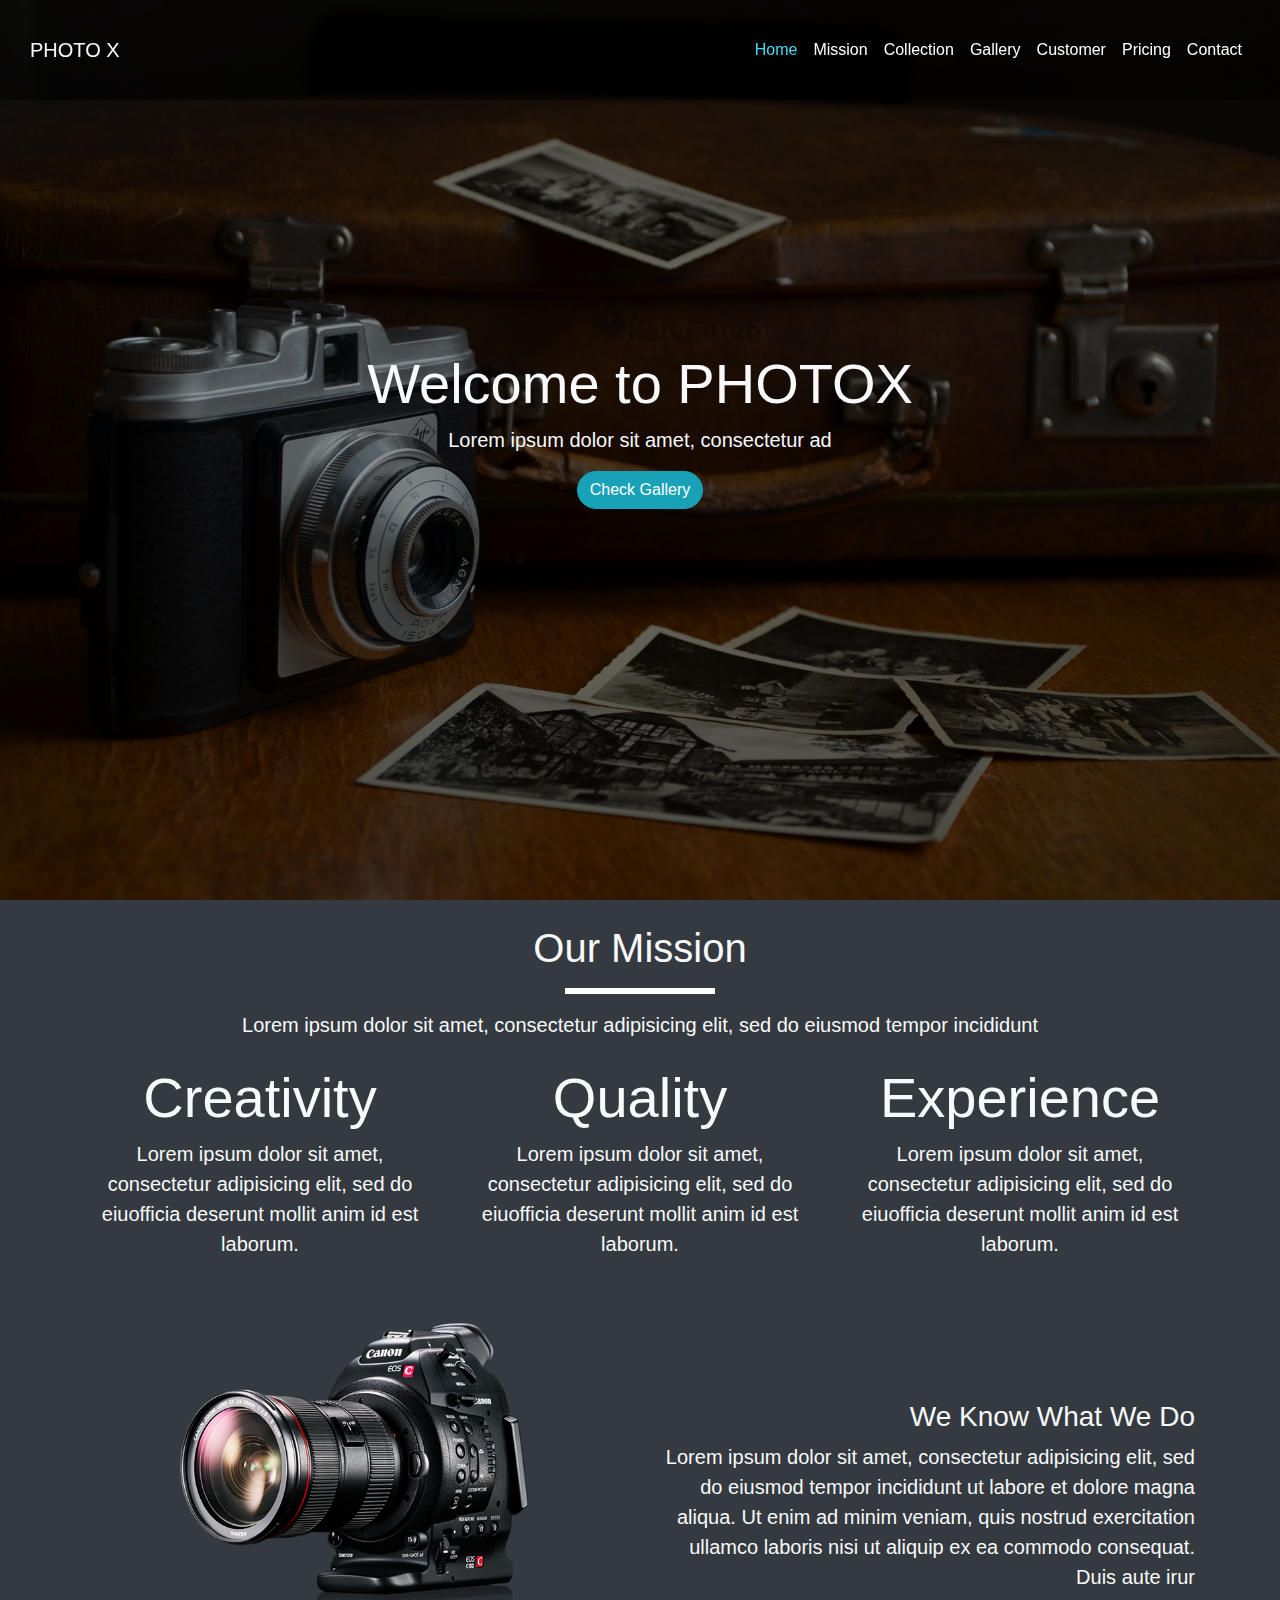
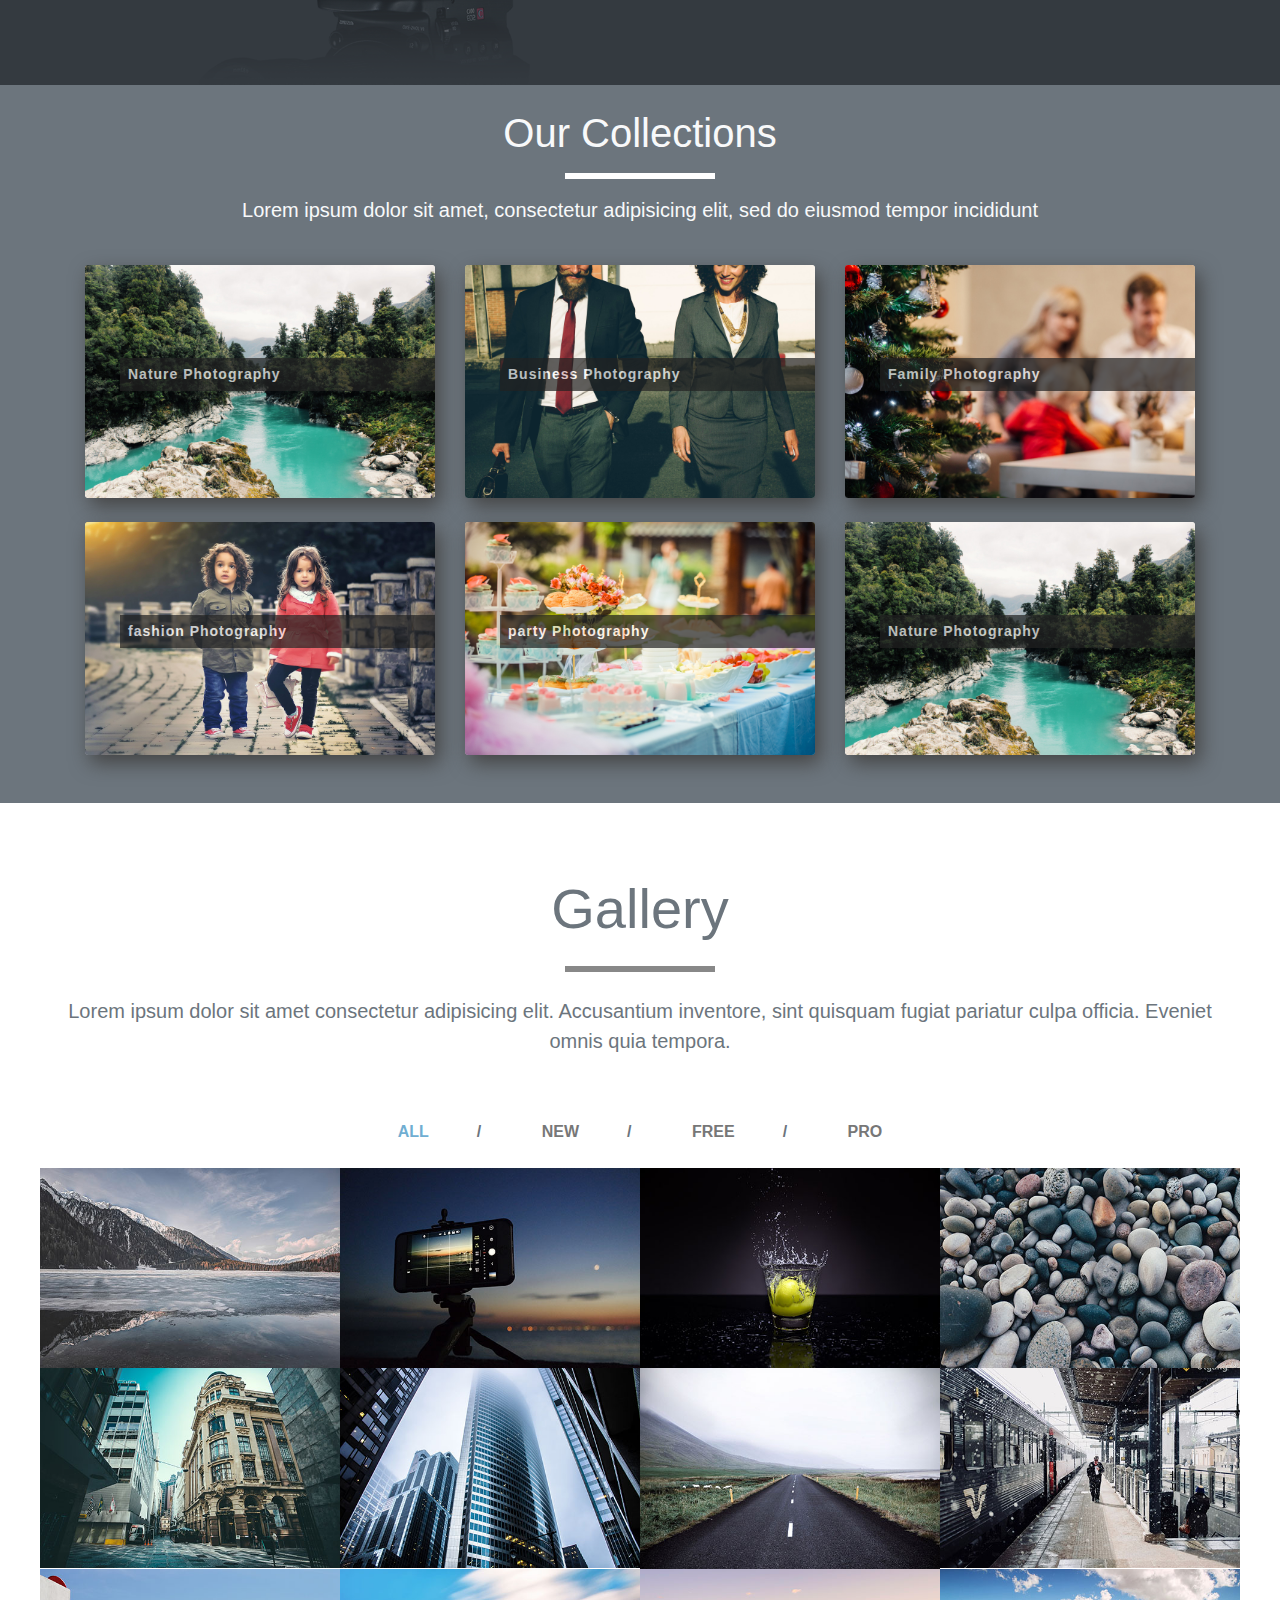
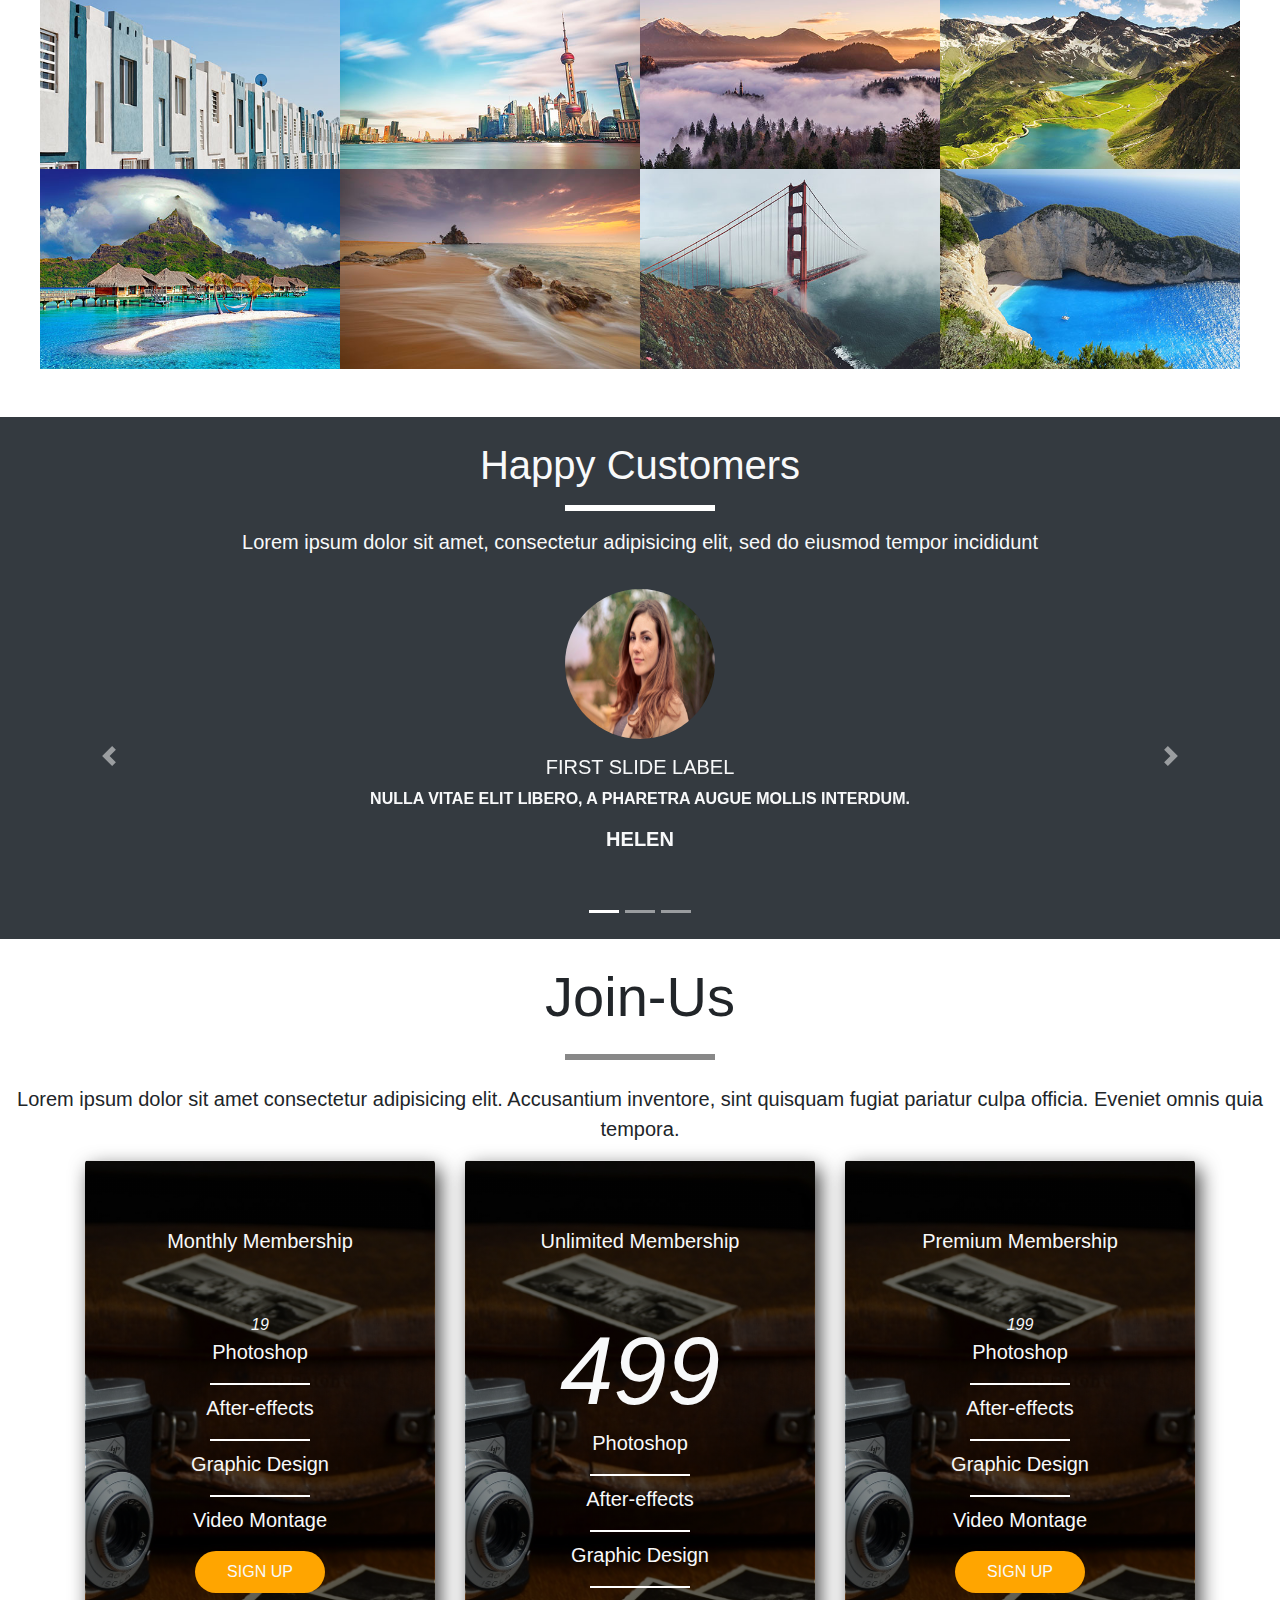
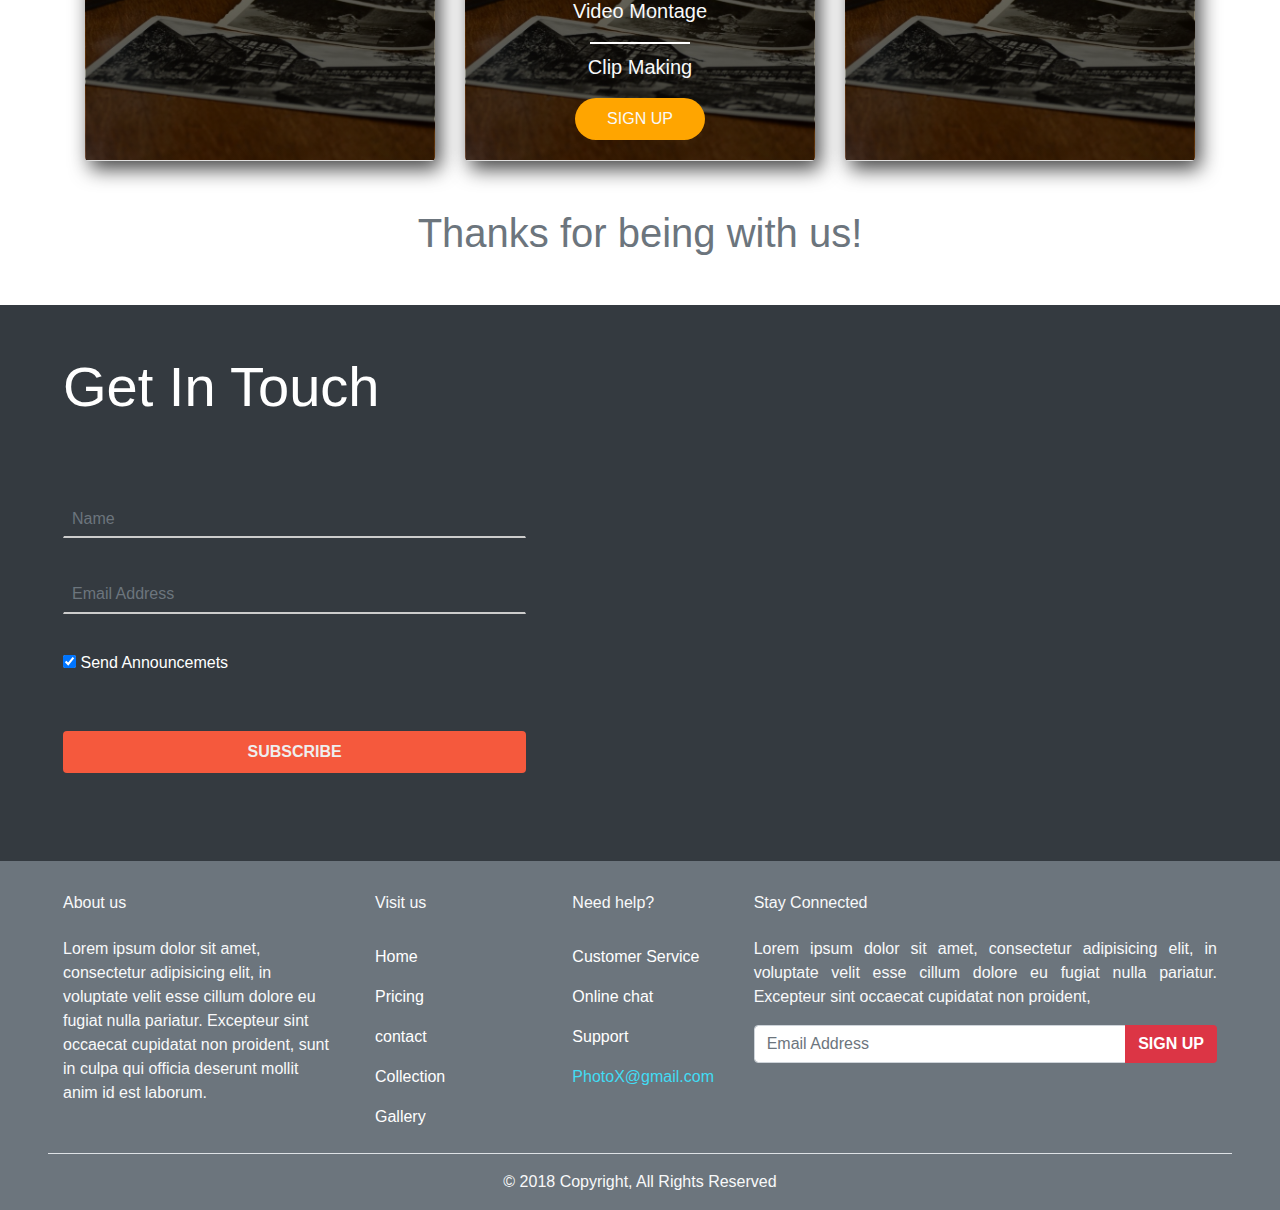
<file: index.html>
<html lang="en">
  <head>
    <!-- Required meta tags -->
    <meta charset="utf-8">
    <meta name="viewport" content="width=device-width, initial-scale=1, shrink-to-fit=no">
<link rel="title icon" type="image/png" href="images/title-img.png">

    <!-- Bootstrap CSS -->
    <link rel="stylesheet" href="https://stackpath.bootstrapcdn.com/bootstrap/4.3.1/css/bootstrap.min.css" integrity="sha384-ggOyR0iXCbMQv3Xipma34MD+dH/1fQ784/j6cY/iJTQUOhcWr7x9JvoRxT2MZw1T" crossorigin="anonymous">
<link rel="stylesheet" href="https://use.fontawesome.com/releases/v5.7.2/css/all.css" integrity="sha384-fnmOCqbTlWIlj8LyTjo7mOUStjsKC4pOpQbqyi7RrhN7udi9RwhKkMHpvLbHG9Sr" crossorigin="anonymous">
<link rel="stylesheet" href="photox.css">
    <title>photox</title>
  </head>
  <body>
<header>
<!-- navbar -->
<nav class="navbar navbar-expand-md fixed-top nav-menu">
  <a class="navbar-brand display-1 text-light" href="#">PHOTO <span class="font-weight-bolder">X</span></a>
  <button class="navbar-toggler nav-button" type="button" data-toggle="collapse" data-target="#myNavbar">
       <div class="bg-light line1"></div>
       <div class="bg-light line2"></div>
       <div class="bg-light line3"></div>
     </button>

  <div class="collapse navbar-collapse justify-content-end" id="myNavbar">
    <ul class="navbar-nav">
      <li class="nav-item ">
        <a class="nav-link current" href="#">Home <span class="sr-only">(current)</span></a>
      </li>
      <li class="nav-item">
        <a class="nav-link" href="#">Mission</a>
      </li>
      <li class="nav-item">
        <a class="nav-link" href="#">Collection</a>
      </li>
      <li class="nav-item">
        <a class="nav-link" href="#">Gallery</a>
      </li>
      <li class="nav-item">
        <a class="nav-link" href="#">Customer</a>
      </li>
      <li class="nav-item">
        <a class="nav-link" href="#">Pricing</a>
      </li>
      <li class="nav-item">
        <a class="nav-link" href="#">Contact</a>
      </li>
    </ul>
  </div>
</nav>
<!-- end of navbar -->

<!-- banner -->
<div class="banner text-center">
  <h1 class="display-4 text-light banner-heading">Welcome to PHOTO<span class="font-weight-bolder">X</span></h1>
  <p class="lead text-light banner-par">Lorem ipsum dolor sit amet, consectetur ad </p>
  <a href="#" class="btn btn-info  banner-but bord ">Check Gallery</a>
</div>
<!-- end of banner -->

</header>
<section class="bg-dark">
  <div class="container-fluid">
    <h1 class= "display 1 text-center text-light pt-4" >Our Mission</h1>
    <div class="underline my-3"></div>
    <p class="lead text-center text-light">Lorem ipsum dolor sit amet, consectetur adipisicing elit, sed do eiusmod tempor incididunt </p>
<div class="container">
  <div class="row text-center">

  <div class="col-lg-4 mt-2">
    <i class="fas fa-cogs fa-10x text-danger"></i>
    <h1 class="text-light display-4">Creativity</h1>
    <p class="lead text-light">Lorem ipsum dolor sit amet, consectetur adipisicing elit, sed do eiuofficia deserunt mollit anim id est laborum.</p>
  </div>
  <div class="col-lg-4 mt-2">
    <i class="fas fa-thumbs-up fa-10x text-danger"></i>
    <h1 class="text-light display-4">Quality</h1>
    <p class="lead text-light">Lorem ipsum dolor sit amet, consectetur adipisicing elit, sed do eiuofficia deserunt mollit anim id est laborum.</p>
  </div>

<div class="col-lg-4 mt-2">
  <i class="fas fa-handshake fa-10x text-danger"></i>
  <h1 class="text-light display-4">Experience</h1>
  <p class="lead text-light">Lorem ipsum dolor sit amet, consectetur adipisicing elit, sed do eiuofficia deserunt mollit anim id est laborum.</p>
</div>
</div>
</div>

<!-- secind camera part -->
<div class="container">
<div class="row mt-5 ">
<div class="col-lg-6 text-center">
    <img src="images/camera.png" width="350" class="img-fluid camera "alt="">
  </div>
  <div class="col-lg-6 align-self-center text-lg-right text-center textanim ">
    <h1 class="display 4 text-light h3">We Know What We Do</h1>
    <p class="lead text-light">Lorem ipsum dolor sit amet, consectetur adipisicing elit, sed do eiusmod tempor incididunt ut labore et dolore magna aliqua. Ut enim ad minim veniam, quis nostrud exercitation ullamco laboris nisi ut aliquip ex ea commodo consequat. Duis aute irur</p>
  </div>
</div>
</div>


</div>
</section>

<section class="bg-secondary">
  <div class="container-fluid">
    <h1 class= "display 1 text-center text-light pt-4" >Our Collections</h1>
    <div class="underline my-3"></div>
    <p class="lead text-center text-light">Lorem ipsum dolor sit amet, consectetur adipisicing elit, sed do eiusmod tempor incididunt </p>

<div class="container">
  <div class="row pb-5">
<div class="col-lg-4 col-6 mt-4">
  <div class="card border-0 card-shadow">
    <img src="images/nature.jpeg" class="card-img" alt="">
    <div class="card-img-overlay">
      <h5 class="text-white font-weight-bold heading p-2 "> Nature Photography</h5>

    </div>
  </div>
</div>
<div class="col-lg-4 col-6 mt-4">
  <div class="card border-0 card-shadow">
    <img src="images/business.jpeg" class="card-img" alt="">
    <div class="card-img-overlay">
      <h5 class="text-white font-weight-bold  heading p-2"> Business Photography</h5>

    </div>
  </div>
</div>
<div class="col-lg-4 col-6 mt-4">
  <div class="card border-0 card-shadow">
    <img src="images/family.jpeg" class="card-img" alt="">
    <div class="card-img-overlay">
      <h5 class="text-white font-weight-bold  heading p-2 ">Family Photography</h5>

    </div>
  </div>
</div>
<div class="col-lg-4 col-6 mt-4">
  <div class="card border-0 card-shadow">
    <img src="images/fashion.jpeg" class="card-img" alt="">
    <div class="card-img-overlay">
      <h5 class="text-white font-weight-bold  heading p-2"> fashion Photography</h5>

    </div>
  </div>
</div>
<div class="col-lg-4 col-6 mt-4">
  <div class="card border-0 card-shadow">
    <img src="images/party.jpeg" class="card-img" alt="">
    <div class="card-img-overlay">
      <h5 class="text-white font-weight-bold  heading p-2 "> party Photography</h5>

    </div>
  </div>
</div>
<div class="col-lg-4 col-6 mt-4">
  <div class="card border-0 card-shadow">
    <img src="images/nature.jpeg" class="card-img boxy" alt="">
    <div class="card-img-overlay ">
      <h5 class="text-white font-weight-bold  heading p-2"> Nature Photography</h5>

    </div>
  </div>
</div>
</div>


    </div>
  </div>
</section>

<section class="py-5">
   <div class="container-fluid">
     <!-- title -->
     <div class="row text-muted text-center">
       <div class="col m-4">
         <h1 class="display-4 mb-4">Gallery</h1>
         <div class="underline-dark mb-4"></div>
         <p class="lead">Lorem ipsum dolor sit amet consectetur adipisicing elit. Accusantium inventore, sint quisquam fugiat pariatur culpa officia. Eveniet omnis quia tempora.</p>
       </div>
     </div>
     <!-- end of title -->
     <ul class="list-inline text-center text-uppercase font-weight-bold my-4">
       <li class="list-inline-item gallery-list-item active-item" data-filter="all">All<span class="mx-md-5 mx-3 text-muted">/</span>
       </li>
       <li class="list-inline-item gallery-list-item" data-filter="new">New<span class="mx-md-5 mx-3 text-muted">/</span>
       </li>
       <li class="list-inline-item gallery-list-item" data-filter="free">Free<span class="mx-md-5 mx-3 text-muted">/</span>
       </li>
       <li class="list-inline-item gallery-list-item" data-filter="pro">Pro
       </li>
     </ul>
     <div class="container-fluid">
       <div class="d-flex flex-wrap justify-content-center">
         <div class="filter new"><img src="images/img1.jpeg" width="300"></div>
         <div class="filter free"><img src="images/img2.jpeg" width="300"></div>
         <div class="filter pro"><img src="images/img3.jpeg" width="300"></div>
         <div class="filter new"><img src="images/img4.jpeg" width="300"></div>
         <div class="filter pro"><img src="images/img5.jpeg" width="300"></div>
         <div class="filter free"><img src="images/img6.jpeg" width="300"></div>
         <div class="filter pro"><img src="images/img7.jpeg" width="300"></div>
         <div class="filter free"><img src="images/img8.jpeg" width="300"></div>
         <div class="filter new"><img src="images/img9.jpeg" width="300"></div>
         <div class="filter pro"><img src="images/img10.jpeg" width="300"></div>
         <div class="filter free"><img src="images/img11.jpeg" width="300"></div>
         <div class="filter pro"><img src="images/img12.jpeg" width="300"></div>
         <div class="filter new"><img src="images/img13.jpeg" width="300"></div>
         <div class="filter free"><img src="images/img14.jpeg" width="300"></div>
         <div class="filter new"><img src="images/img15.jpeg" width="300"></div>
         <div class="filter pro"><img src="images/img16.jpeg" width="300"></div>
       </div>
     </div>
   </div>
 </section>
 <!-- end of gallery -->
<section class="bg-dark">
  <div class="container-fluid">
    <h1 class= "display 1 text-center text-light pt-4" >Happy Customers</h1>
    <div class="underline my-3"></div>
    <p class="lead text-center text-light">Lorem ipsum dolor sit amet, consectetur adipisicing elit, sed do eiusmod tempor incididunt </p>

      <div id="carouselExampleCaptions" class="carousel slide" data-ride="carousel">
        <ol class="carousel-indicators">
          <li data-target="#carouselExampleCaptions" data-slide-to="0" class="active"></li>
          <li data-target="#carouselExampleCaptions" data-slide-to="1"></li>
          <li data-target="#carouselExampleCaptions" data-slide-to="2"></li>
        </ol>
        <div class="carousel-inner text-light text-uppercase font-weight-bold">
          <div class="carousel-item active">
            <img src="images/customer1.jpeg" class="d-block mx-auto rounded-circle my-3" width="150" height="150" alt="...">

              <h5 class=" text-center">First slide label</h5>
              <p class=" text-center">Nulla vitae elit libero, a pharetra augue mollis interdum.</p>
              <h5 class="text-light  text-center text-uppercase font-weight-bold mb-3">Helen</h5>
                 <ul class="list-inline  text-center mb-5">
                   <li class="list-inline-item">
                     <i class="fas fa-star text-warning"></i>
                   </li>
                   <li class="list-inline-item">
                     <i class="fas fa-star text-warning"></i>
                   </li>
                   <li class="list-inline-item">
                     <i class="fas fa-star text-warning"></i>
                   </li>
                   <li class="list-inline-item">
                     <i class="fas fa-star text-warning"></i>
                   </li>
                   <li class="list-inline-item">
                     <i class="fas fa-star text-warning"></i>
                   </li>
                 </ul>

          </div>
          <div class="carousel-item text-light text-uppercase font-weight-bold">
            <img src="images/customer2.jpeg" class="d-block mx-auto rounded-circle my-3" width="150" height="150" alt="...">

              <h5 class=" text-center">Second slide label</h5>
              <p class=" text-center">Lorem ipsum dolor sit amet, consectetur adipiscing elit.</p>
              <h5 class="text-light text-uppercase text-center font-weight-bold mb-3">Helen</h5>
               <ul class="list-inline mb-5  text-center">
                 <li class="list-inline-item">
                   <i class="fas fa-star text-warning"></i>
                 </li>
                 <li class="list-inline-item">
                   <i class="fas fa-star text-warning"></i>
                 </li>
                 <li class="list-inline-item">
                   <i class="fas fa-star text-warning"></i>
                 </li>
                 <li class="list-inline-item">
                   <i class="fas fa-star text-warning"></i>
                 </li>
                 <li class="list-inline-item">
                   <i class="fas fa-star text-warning"></i>
                 </li>
               </ul>

            </div>

          <div class="carousel-item text-light text-uppercase font-weight-bold">
            <img src="images/customer3.jpeg" class="d-block mx-auto rounded-circle my-3" width="150" height="150" alt="...">

              <h5 class=" text-center">Third slide label</h5>
              <p class=" text-center">Praesent commodo cursus magna, vel scelerisque nisl consectetur.</p>
              <h5 class="text-light text-center text-uppercase font-weight-bold mb-3">Helen</h5>
                 <ul class="list-inline mb-5  text-center">
                   <li class="list-inline-item">
                     <i class="fas fa-star text-warning"></i>
                   </li>
                   <li class="list-inline-item">
                     <i class="fas fa-star text-warning"></i>
                   </li>
                   <li class="list-inline-item">
                     <i class="fas fa-star text-warning"></i>
                   </li>
                   <li class="list-inline-item">
                     <i class="fas fa-star text-warning"></i>
                   </li>
                   <li class="list-inline-item">
                     <i class="fas fa-star text-warning"></i>
                   </li>
                 </ul>

          </div>
        </div>
        <a class="carousel-control-prev" href="#carouselExampleCaptions" role="button" data-slide="prev">
          <span class="carousel-control-prev-icon" aria-hidden="true"></span>
          <span class="sr-only">Previous</span>
        </a>
        <a class="carousel-control-next" href="#carouselExampleCaptions" role="button" data-slide="next">
          <span class="carousel-control-next-icon" aria-hidden="true"></span>
          <span class="sr-only">Next</span>
        </a>
      </div>
</div>
</section>
<section>
  <div class="container-fluid">
    <h1 class="display-4 my-4 text-center">Join-Us</h1>
    <div class="underline-dark mb-4"></div>
    <p class="lead text-center">Lorem ipsum dolor sit amet consectetur adipisicing elit. Accusantium inventore, sint quisquam fugiat pariatur culpa officia. Eveniet omnis quia tempora.</p>
<div class="container">


  <div class="card-deck justify-content-center mb-4">
  <div class="card  text-center back card-shadow left">

    <div class="card-body ">
      <h5 class="card-title p-5 text-light">Monthly Membership</h5>
      <i class="fas fa-dollar-sign fa-3x mb-3 text-light"> 19</i>
      <p class="lead text-light">Photoshop</p>
       <div class="underline2 my-2"></div>
      <p class="lead text-light">After-effects</p>
         <div class="underline2 my-2"></div>
      <p class="lead text-light">Graphic Design</p>
         <div class="underline2 my-2"></div>
      <p class="lead text-light">Video Montage</p>
  <a href="#" class="btn buttonstyle p-2 text-uppercase text-light">Sign Up</a>
    </div>
  </div>

  <div class="card  text-center back card-shadow bottom">

    <div class="card-body ">
      <h5 class="card-title p-5 text-light">Unlimited Membership</h5>
      <i class="fas fa-dollar-sign fa-3x mb-3 display-1 text-light"> 499</i>
      <p class="lead text-light">Photoshop</p>
       <div class="underline2 my-2"></div>
      <p class="lead text-light">After-effects</p>
         <div class="underline2 my-2"></div>
      <p class="lead text-light">Graphic Design</p>
         <div class="underline2 my-2"></div>
      <p class="lead text-light">Video Montage</p>
      <div class="underline2 my-2"></div>
        <p class="lead text-light">Clip Making</p>
  <a href="#" class="btn buttonstyle p-2 text-uppercase text-light">Sign Up</a>
    </div>
  </div>

  <div class="card  text-center back card-shadow right">

    <div class="card-body ">
      <h5 class="card-title p-5 text-light">Premium Membership</h5>
      <i class="fas fa-dollar-sign fa-3x mb-3 text-light"> 199</i>
      <p class="lead text-light">Photoshop</p>
       <div class="underline2 my-2"></div>
      <p class="lead text-light">After-effects</p>
         <div class="underline2 my-2"></div>
      <p class="lead text-light">Graphic Design</p>
         <div class="underline2 my-2"></div>
      <p class="lead text-light">Video Montage</p>
  <a href="#" class="btn buttonstyle text-uppercase p-2 text-light">Sign Up</a>
    </div>
  </div>





</div>
</div>
<div class="my-5 text-center">
<h1 class="text-center text-muted display 1">Thanks for being with us!</h1>
<i class= "fas fa-coffee fa-3x  text-dark"></i>
</div>
  </div>
</section>



    <!-- contact -->
  <section class="contact bg-dark p-5">
    <div class="container-fluid">
      <div class="row">
        <div class="col-lg-5  pb-4">
          <h3 class="display-4 mb-5 text-white">Get In Touch</h3>
          <form class="contact-form">
            <div class="form-group py-4">
              <input type="text" class="form-control my-2 p-2 input" placeholder="Name">
              <label for="name" class="label">Name</label>
            </div>
            <div class="form-group py-4">
              <input type="email" class="form-control my-2 p-2 input" placeholder="Email Address">
              <label for="email" class="label">Email Address</label>
            </div>
            <div class="form-group py-4 my-4">
              <input type="checkbox" checked>
              <label for="check" class="text-white">Send Announcemets</label>
            </div>
            <button type="submit" class="btn btn-block p-2 font-weight-bold text-uppercase submit-button">Subscribe</button>
          </form>
        </div>
      </div>
      </div>
  </section>
  <!-- end of contact -->
<section class="bg-secondary px-5">
  <div class="container-fluid">
    <div class="row py-3 ">
      <div class="col-lg-3 col-sm-6 col-12  mt-3">
        <h6 class="text-light pb-3">About us</h6>
        <p class="text-light">Lorem ipsum dolor sit amet, consectetur adipisicing elit, in voluptate velit esse cillum dolore eu fugiat nulla pariatur. Excepteur sint occaecat cupidatat non proident, sunt in culpa qui officia deserunt mollit anim id est laborum.</p>
      </div>
      <div class="col-lg-2 col-sm-6 col-12 mt-3">
        <h6 class="text-light ml-3 pb-3">Visit us</h6>
        <ul class="nav flex-column">
      <li class="nav-item">
        <a class="nav-link " href="#">Home</a>
      </li>
      <li class="nav-item">
        <a class="nav-link" href="#">Pricing</a>
      </li>
      <li class="nav-item">
        <a class="nav-link" href="#">contact</a>
      </li>
      <li class="nav-item">
        <a class="nav-link" href="#">Collection</a>
      </li>
      <li class="nav-item">
        <a class="nav-link" href="#">Gallery</a>
      </li>
    </ul>

      </div>




      <div class="col-lg-2 col-sm-6 col-12 mt-3">
        <h6 class="text-light ml-3 pb-3">Need help?</h6>
        <ul class="nav flex-column">
      <li class="nav-item">
        <a class="nav-link " href="#">Customer Service</a>
      </li>
      <li class="nav-item">
        <a class="nav-link" href="#">Online chat</a>
      </li>
      <li class="nav-item">
        <a class="nav-link" href="#">Support</a>
      </li>
      <li class="nav-item">
        <a class="nav-link current" href="#">PhotoX@gmail.com</a>
      </li>

    </ul>
    </div>


  <div class="col-lg-5 col-sm-6 col-12 mt-3">
    <h6 class="text-light pb-3">Stay Connected</h6>
    <p class="text-light text-justify">Lorem ipsum dolor sit amet, consectetur adipisicing elit, in voluptate velit esse cillum dolore eu fugiat nulla pariatur. Excepteur sint occaecat cupidatat non proident, </p>
    <form class="mb-3">
              <div class="input-group">
                <input type="text" class="form-control" placeholder="Email Address">
                <div class="input-group-append">
                  <button type="button" class="btn bg-danger text-white text-uppercase font-weight-bold">Sign Up</button>
                </div>
              </div>
            </form>



       <div class="d-flex mt-1 ">
       <i class="fab fa-facebook-square fa-2x text-primary mx-2"></i>
       <i class="fab fa-google-plus fa-2x text-danger mx-2"></i>
       <i class="fab fa-instagram fa-2x text-danger mx-2"></i>
       <i class="fab fa-twitter fa-2x text-info mx-2"></i>
       <i class="fab fa-youtube fa-2x text-danger mx-2"></i>

       </div>
  </div>


  </div>



  <div class="row">
          <div class="col text-center text-light border-top pt-3">
            <p>&copy; 2018 Copyright, All Rights Reserved</p>
          </div>
        </div>


    </div>
</section>


    <!-- Optional JavaScript -->
    <!-- jQuery first, then Popper.js, then Bootstrap JS -->
    <script src="https://code.jquery.com/jquery-3.3.1.js" integrity="sha256-2Kok7MbOyxpgUVvAk/HJ2jigOSYS2auK4Pfzbm7uH60=" crossorigin="anonymous"></script>
    <script src="https://cdnjs.cloudflare.com/ajax/libs/popper.js/1.14.7/umd/popper.min.js" integrity="sha384-UO2eT0CpHqdSJQ6hJty5KVphtPhzWj9WO1clHTMGa3JDZwrnQq4sF86dIHNDz0W1" crossorigin="anonymous"></script>
    <script src="https://stackpath.bootstrapcdn.com/bootstrap/4.3.1/js/bootstrap.min.js" integrity="sha384-JjSmVgyd0p3pXB1rRibZUAYoIIy6OrQ6VrjIEaFf/nJGzIxFDsf4x0xIM+B07jRM" crossorigin="anonymous"></script>
  <script src="script.js"></script>

  </body>
</html>
</file>
<file: photox.css>
header{
  height:100vh;
  background: linear-gradient(rgba(0, 0, 0, .4), rgba(0, 0, 0, .5)), url(images/header-img.jpeg);
  background-position: center center;
  background-size: cover;
  background-repeat: no-repeat;
}

.banner{
padding-top:350px;
}

.banner-heading {
  animation-name: anim;
  animation-duration: 2s;
}

.banner-par {
  animation-name: anim;
  animation-duration: 2s;
  animation-delay: .5s;
  animation-fill-mode:backwards;
}
.banner-but{
  animation-name: anim;
  animation-duration: 2s;
  animation-delay: .60s;
  animation-fill-mode:backwards;
}
.bord{
  border-radius:50px;
}

.nav-link{
  color:white !important;
}
.nav-link:hover{
  color:#42dcf4 !important;
}

.current{
  color:#42dcf4 !important;
}
.current:hover{
  color:#ed2af7 !important;
}


.nav-menu {
  background: linear-gradient(rgba(0, 0, 0, .3), rgba(0, 0, 0, .5));
  padding: 30px;
  transition: all .7s;
}
.line1, .line2, .line3 {
  width: 23px;
  height: 3px;
  margin: 5px;
  transition: all .4s;
}

.change .line1 {
  transform: rotate(-45deg) translate(-5px, 6px);
}

.change .line2 {
  opacity: 0;
}

.change .line3 {
  transform: rotate(45deg) translate(-5px, -6px);
}

.custom-navbar {
  padding: 5px 30px;
  background: linear-gradient(rgba(0, 0, 0, .6), rgba(0, 0, 0, .7));
}


.fromleft {
  animation-name: fromleft;
  animation-duration: 2s;
}
.fromright{
  animation-name: fromright;
  animation-duration: 2s;

}



/* collection */
.card-shadow {
  box-shadow: 5px 8px 20px #444;
}

.heading {
  position: absolute;
  top: 40%;
  right: 0%;
  font-size: 14px;
  letter-spacing: 1px;
  background: #222;
  width: 90%;
  cursor: pointer;
  opacity: .7;

}


.heading:hover {
  opacity: 1;
  transition: all .5s;
}
/* end of collection */

/* gallery */
.underline-dark {
  width: 150px;
  border: 3px solid #888;
  margin: auto;
}

.gallery-list-item {
  color: #777;
  cursor: pointer;
  /* user-select: none; */
}

.active-item {
  color: #70aed2;
}
/* end of gallery */



.underline{
  width:150px;
  border:3px solid white;
  margin:auto;
}

.underline2{
  width:100px;
  border:1px groove white;
  margin:auto;
}
.underline3{
  width:500px;
  border::3px solid white;
  margin:auto;
}
.back{
  background: linear-gradient(rgba(0, 0, 0, .4), rgba(0, 0, 0, .5)), url(images/header-img.jpeg);
  background-position: center center;
  background-size: cover;
  background-repeat: no-repeat;
}

.buttonstyle{
  background: orange;
  border-radius: 25px;
  width: 130px;
}
.buttonstyle:hover{
  background: red;
  transform: translateY(-2px);
  transition: all .2s;
}

@keyframes fromright {
  0% {
    transform: translateX(30px);
    opacity: 0;
  }
  100% {
    transform: translateX(0);
    opacity: 1;
  }
}

@keyframes fromleft {
  0% {
    transform: translateX(-120px);
    opacity: 0;
  }
  100% {
    transform: translateX(0);
    opacity: 1;
  }
}

@keyframes anim {
  0% {
    transform: translateX(-100px);
    opacity: 0;
  }
  100% {
    transform: translateX(0);
    opacity: 1;
  }
}

.movefromright{
  animation-name:movefromright;
  animation-duration: 2s;
}
.movefromleft{
  animation-name:movefromleft;
  animation-duration: 2s;
}
.movefrombottom{
  animation-name:movefrombottom;
  animation-duration: 2s;
}

@keyframes movefromright {
  0% {
    transform: translateX(100px);
    opacity: 0;
  }
  100% {
    transform: translateX(0);
    opacity: 1;
  }
}

@keyframes movefromleft {
  0% {
    transform: translateX(-100px);
    opacity: 0;
  }
  100% {
    transform: translateX(0);
    opacity: 1;
  }
}
@keyframes movefrombottom {
  0% {
    transform: translateY(100px);
    opacity: 0;
  }
  100% {
    transform: translatey(0);
    opacity: 1;
  }
}
@media only screen and (max-width: 768px){



  header{
    height:100vh;
    background: linear-gradient(rgba(0, 0, 0, .4), rgba(0, 0, 0, .5)), url(images/header-img.jpeg);
    background-position: center center;
    background-size: cover;
    background-repeat: no-repeat;
  }


.banner{
  padding-top:310px;
  }
}


.contact {
  background: linear-gradient(105deg,
   rgba(21, 31, 32, 1) 0%,
   rgba(21, 31, 32, .95) 50%,
   transparent 50%),
   url(images/form-img.jpeg) center center no-repeat /cover;
}

.input {
  background: transparent;
  border-color: transparent;
  border-bottom: 2px solid #ccc;
  border-radius: 0;
  transition: all .8s;
}

.input:focus {
  background: transparent;
  border-color: transparent;
  box-shadow: none;
  color: #fff;
  border-bottom: 2px solid #f5593d;
}

.submit-button {
  background: #f5593d;
  color: #eee;
  transition: all .3s;
}

.submit-button:hover {
  background: #f9793d;
  transform: translateY(-3px);
}

.label {
  color: #777;
  display: block;
  margin-top: -70px;
  margin-left: 4px;
  font-size: 13px;
  transition: all .3s;
}

.input:placeholder-shown + .label {
  transform: translate(20px, 20px);
  opacity: 0;
  visibility: hidden;
}

@media (max-width: 992px) {
  .contact {
    background: linear-gradient(rgba(21, 31, 32, 1), rgba(21, 31, 32, .95));
  }

  .contact-form {
    width: 80%;
    margin: auto;
  }
}
/* end of contact */
</file>
